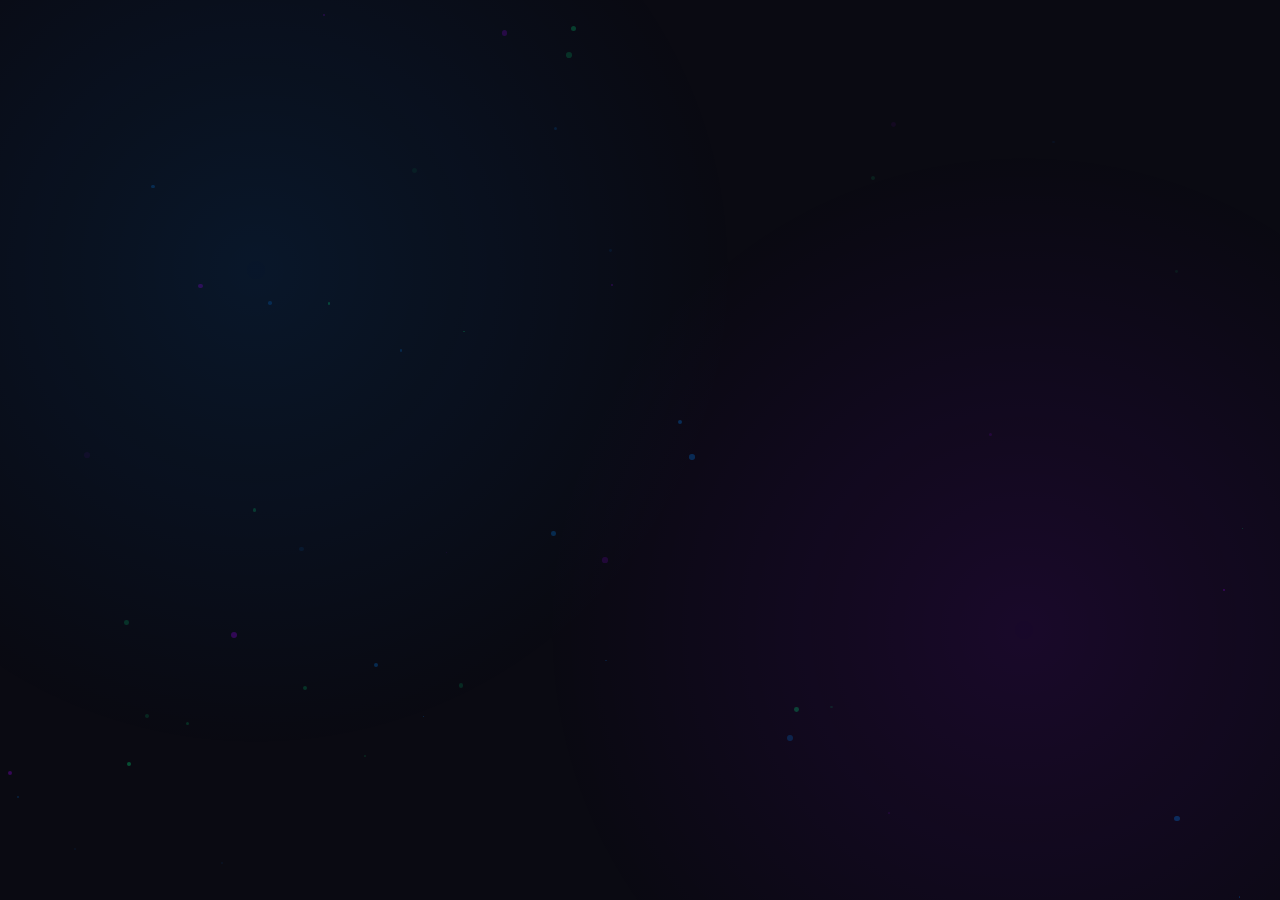
<file: index.html>
<!DOCTYPE html>
<html lang="ru">
<head>
    <meta charset="UTF-8">
    <meta name="viewport" content="width=device-width, initial-scale=1.0">
    <title>Калькулятор сложного процента</title>
    <link href="https://fonts.googleapis.com/css2?family=Exo+2:wght@400;500;700&display=swap" rel="stylesheet">
    <style>
        :root {
            --neon-blue: #08f;
            --neon-purple: #a0f;
            --neon-pink: #f0f;
            --neon-green: #0f8;
            --neon-accent: #ff00aa;
            --dark-bg: #0a0a12;
            --darker-bg: #050508;
            --card-bg: rgba(20, 20, 30, 0.7);
            --text-light: #f0f0ff;
            --text-glow: 0 0 10px currentColor;
        }

        * {
            box-sizing: border-box;
            margin: 0;
            padding: 0;
        }

        body {
            font-family: 'Exo 2', 'Segoe UI', sans-serif;
            background-color: var(--dark-bg);
            color: var(--text-light);
            min-height: 100vh;
            display: flex;
            justify-content: center;
            align-items: center;
            overflow-x: hidden;
            position: relative;
        }

        body::before {
            content: '';
            position: fixed;
            top: 0;
            left: 0;
            width: 100%;
            height: 100%;
            background: 
                radial-gradient(circle at 20% 30%, rgba(0, 136, 255, 0.1) 0%, transparent 40%),
                radial-gradient(circle at 80% 70%, rgba(160, 0, 255, 0.1) 0%, transparent 40%);
            z-index: -1;
            pointer-events: none;
            animation: bg-pulse 15s infinite alternate;
        }

        @keyframes bg-pulse {
            0% { opacity: 0.5; }
            100% { opacity: 1; }
        }

        .content-wrapper {
            display: flex;
            flex-wrap: wrap;
            justify-content: center;
            gap: 2rem;
            width: 100%;
            max-width: 1200px;
            padding: 2rem;
        }

        .calculator-container, .info-container {
            flex: 1;
            min-width: 300px;
            max-width: 500px;
            position: relative;
        }

        .neon-card {
            background: var(--card-bg);
            border: 1px solid rgba(0, 136, 255, 0.2);
            border-radius: 20px;
            padding: 2.5rem;
            backdrop-filter: blur(10px);
            box-shadow: 0 10px 30px rgba(0, 0, 0, 0.3);
            position: relative;
            overflow: hidden;
            transition: all 0.4s ease;
            opacity: 0;
            transform: translateY(20px);
            animation: card-appear 0.8s ease-out 0.3s forwards;
            height: 100%;
        }

        @keyframes card-appear {
            to {
                opacity: 1;
                transform: translateY(0);
            }
        }

        .neon-card::before {
            content: '';
            position: absolute;
            top: -50%;
            left: -50%;
            width: 200%;
            height: 200%;
            background: linear-gradient(
                to bottom right,
                transparent, transparent,
                rgba(0, 136, 255, 0.1),
                rgba(160, 0, 255, 0.1)
            );
            transform: rotate(30deg);
            z-index: -1;
        }

        .neon-card:hover {
            border-color: var(--neon-blue);
            box-shadow: 
                0 0 20px rgba(0, 136, 255, 0.3),
                0 0 40px rgba(160, 0, 255, 0.2);
        }

        h1 {
            text-align: center;
            margin-bottom: 2rem;
            font-size: 2.2rem;
            font-weight: 700;
            color: white;
            text-shadow: var(--text-glow);
            position: relative;
            display: inline-block;
            width: 100%;
            letter-spacing: 1px;
        }

        h1::after {
            content: '';
            position: absolute;
            bottom: -10px;
            left: 25%;
            width: 50%;
            height: 3px;
            background: linear-gradient(90deg, var(--neon-blue), var(--neon-purple));
            border-radius: 3px;
            box-shadow: 0 0 10px var(--neon-blue);
            animation: neon-glow 1.5s ease-in-out infinite alternate;
        }

        @keyframes neon-glow {
            from {
                opacity: 0.7;
                box-shadow: 0 0 5px var(--neon-blue);
            }
            to {
                opacity: 1;
                box-shadow: 0 0 15px var(--neon-blue), 0 0 20px var(--neon-purple);
            }
        }

        .input-group {
            margin-bottom: 1.5rem;
            position: relative;
            opacity: 0;
            transform: translateX(-20px);
            transition: all 0.5s ease;
        }

        .input-group:nth-child(1) { transition-delay: 0.4s; }
        .input-group:nth-child(2) { transition-delay: 0.5s; }
        .input-group:nth-child(3) { transition-delay: 0.6s; }
        .input-group:nth-child(4) { transition-delay: 0.7s; }

        .neon-card:hover .input-group,
        .neon-card.loaded .input-group {
            opacity: 1;
            transform: translateX(0);
        }

        .input-group label {
            display: block;
            margin-bottom: 0.5rem;
            font-size: 1rem;
            color: rgba(255, 255, 255, 0.8);
            font-weight: 500;
            transition: all 0.3s ease;
        }

        .input-group:hover label {
            color: var(--neon-green);
            text-shadow: var(--text-glow);
        }

        .input-group input {
            width: 100%;
            padding: 1rem;
            background: rgba(10, 10, 20, 0.5);
            border: 1px solid rgba(0, 136, 255, 0.3);
            border-radius: 10px;
            color: white;
            font-size: 1rem;
            transition: all 0.3s ease;
            font-family: 'Exo 2', sans-serif;
        }

        .input-group input:focus {
            outline: none;
            border-color: var(--neon-blue);
            box-shadow: 0 0 15px rgba(0, 136, 255, 0.5);
            transform: translateY(-2px);
        }

        .input-group input::placeholder {
            color: rgba(255, 255, 255, 0.3);
            font-family: 'Exo 2', sans-serif;
        }

        .btn {
            width: 100%;
            padding: 1rem;
            background: linear-gradient(135deg, var(--neon-blue), var(--neon-purple));
            color: white;
            border: none;
            border-radius: 10px;
            font-size: 1.1rem;
            font-weight: 600;
            cursor: pointer;
            transition: all 0.3s ease;
            position: relative;
            overflow: hidden;
            margin-top: 1rem;
            z-index: 1;
            font-family: 'Exo 2', sans-serif;
            letter-spacing: 0.5px;
        }

        .btn::before {
            content: '';
            position: absolute;
            top: 0;
            left: 0;
            width: 100%;
            height: 100%;
            background: linear-gradient(135deg, var(--neon-purple), var(--neon-blue));
            opacity: 0;
            transition: opacity 0.3s ease;
            z-index: -1;
        }

        .btn:hover {
            transform: translateY(-3px);
            box-shadow: 0 10px 20px rgba(0, 136, 255, 0.3);
            letter-spacing: 1px;
        }

        .btn:hover::before {
            opacity: 1;
        }

        .btn:active {
            transform: translateY(1px);
        }

        .result {
            margin-top: 2rem;
            padding: 1.5rem;
            background: rgba(0, 0, 0, 0.3);
            border-radius: 10px;
            border: 1px solid rgba(0, 136, 255, 0.2);
            text-align: center;
            font-size: 1.2rem;
            line-height: 1.6;
            opacity: 0;
            transform: translateY(20px);
            transition: all 0.5s ease;
        }

        .result.show {
            opacity: 1;
            transform: translateY(0);
        }

        .info-content {
            line-height: 1.7;
            font-size: 1.1rem;
        }

        .info-content p {
            margin-bottom: 1.5rem;
            position: relative;
            opacity: 0;
            transform: translateY(20px);
            transition: all 0.5s ease;
        }

        .neon-card:hover .info-content p,
        .neon-card.loaded .info-content p {
            opacity: 1;
            transform: translateY(0);
        }

        .info-content p:nth-child(1) { transition-delay: 0.4s; }
        .info-content p:nth-child(2) { transition-delay: 0.5s; }
        .info-content p:nth-child(3) { transition-delay: 0.6s; }
        .info-content p:nth-child(4) { transition-delay: 0.7s; }

        .highlight {
            color: var(--neon-green);
            font-weight: 600;
            text-shadow: var(--text-glow);
            transition: all 0.3s ease;
        }

        .highlight:hover {
            color: var(--neon-accent);
            text-shadow: 0 0 10px var(--neon-accent);
        }

        .repo-link {
            display: inline-block;
            margin-top: 1rem;
            padding: 0.8rem 1.5rem;
            background: linear-gradient(135deg, var(--neon-green), #0a5);
            color: var(--dark-bg);
            border-radius: 8px;
            text-decoration: none;
            font-weight: 600;
            transition: all 0.3s ease;
        }

        .repo-link:hover {
            transform: translateY(-3px);
            box-shadow: 0 5px 15px rgba(0, 248, 136, 0.3);
        }

        .floating-particles {
            position: absolute;
            top: 0;
            left: 0;
            width: 100%;
            height: 100%;
            pointer-events: none;
            z-index: -1;
        }

        .particle {
            position: absolute;
            background: rgba(0, 136, 255, 0.5);
            border-radius: 50%;
            pointer-events: none;
        }

        /* Адаптивные стили */
        @media (max-width: 768px) {
            .content-wrapper {
                flex-direction: column;
                align-items: center;
                gap: 1.5rem;
            }
            
            .calculator-container, .info-container {
                width: 100%;
            }
        }

        @media (max-width: 600px) {
            .content-wrapper {
                padding: 1rem;
            }
            
            .neon-card {
                padding: 1.5rem;
                border-radius: 15px;
            }
            
            h1 {
                font-size: 1.8rem;
                margin-bottom: 1.5rem;
            }

            .input-group {
                margin-bottom: 1.2rem;
            }

            .input-group input {
                padding: 0.8rem;
            }

            .btn {
                padding: 0.9rem;
                font-size: 1rem;
            }

            .info-content {
                font-size: 1rem;
            }
        }

        @media (max-width: 400px) {
            .content-wrapper {
                padding: 0.5rem;
            }
            
            .neon-card {
                padding: 1rem;
                border-radius: 12px;
            }
            
            h1 {
                font-size: 1.5rem;
                margin-bottom: 1rem;
            }

            .input-group label {
                font-size: 0.9rem;
            }

            .input-group input {
                padding: 0.7rem;
                font-size: 0.9rem;
            }

            .info-content {
                font-size: 0.9rem;
            }
        }
    </style>
</head>
<body>
    <div class="floating-particles" id="particles"></div>
    
    <div class="content-wrapper">
        <div class="calculator-container">
            <div class="neon-card">
                <h1>Калькулятор сложного процента</h1>
                
                <form id="calculator-form">
                    <div class="input-group">
                        <label for="initial-amount">Начальная сумма (руб.)</label>
                        <input type="number" id="initial-amount" placeholder="10000" required disabled>
                    </div>
                    
                    <div class="input-group">
                        <label for="annual-rate">Годовая ставка (%)</label>
                        <input type="number" id="annual-rate" placeholder="10" step="0.1" required disabled>
                    </div>
                    
                    <div class="input-group">
                        <label for="years">Срок инвестиций (лет)</label>
                        <input type="number" id="years" placeholder="5" required disabled>
                    </div>
                    
                    <div class="input-group">
                        <label for="monthly-deposit">Ежемесячное пополнение (руб.)</label>
                        <input type="number" id="monthly-deposit" placeholder="1000" disabled>
                    </div>
                    
                    <button type="submit" class="btn" id="calculate-btn" disabled>
                        <span>Рассчитать</span>
                    </button>
                </form>
                
                <div class="result" id="result">
                    <p>Калькулятор временно не работает</p>
                </div>
            </div>
        </div>
        
        <div class="info-container">
            <div class="neon-card">
                <h1>Информация</h1>
                
                <div class="info-content">
                    <p>В настоящее время калькулятор <span class="highlight">не функционирует</span> из-за отсутствия серверной части приложения.</p>
                    
                    <p>Это демонстрационная версия с <span class="highlight">только клиентской частью</span>, предназначенная для показа пользовательского интерфейса.</p>
                    
                    <p>Для полноценной работы необходимо реализовать серверную логику обработки расчетов.</p>
                    
                    <p>Полный исходный код проекта доступен в репозитории на GitHub:</p>
                    
                    <a href="https://github.com/USW5sPlusom/Deposit_Calculator" class="repo-link" target="_blank">Открыть репозиторий</a>
                </div>
            </div>
        </div>
    </div>

    <script>
        // Плавающие частицы
        function createParticles() {
            const container = document.getElementById('particles');
            const particleCount = Math.min(Math.floor(window.innerWidth / 10), 50);
            
            for (let i = 0; i < particleCount; i++) {
                const particle = document.createElement('div');
                particle.classList.add('particle');
                
                const size = Math.random() * 5 + 1;
                const posX = Math.random() * window.innerWidth;
                const posY = Math.random() * window.innerHeight;
                const delay = Math.random() * 5;
                const duration = Math.random() * 10 + 10;
                const opacity = Math.random() * 0.5 + 0.1;
                
                particle.style.width = `${size}px`;
                particle.style.height = `${size}px`;
                particle.style.left = `${posX}px`;
                particle.style.top = `${posY}px`;
                particle.style.animationDelay = `${delay}s`;
                particle.style.animationDuration = `${duration}s`;
                particle.style.opacity = opacity;
                
                const colors = ['rgba(0, 136, 255, 0.5)', 'rgba(160, 0, 255, 0.5)', 'rgba(0, 248, 136, 0.5)'];
                const randomColor = colors[Math.floor(Math.random() * colors.length)];
                particle.style.backgroundColor = randomColor;
                
                container.appendChild(particle);
                animateParticle(particle);
            }
        }
        
        function animateParticle(particle) {
            const startX = parseFloat(particle.style.left);
            const startY = parseFloat(particle.style.top);
            
            const angle = Math.random() * Math.PI * 2;
            const distance = Math.random() * 100 + 50;
            const duration = Math.random() * 10000 + 10000;
            
            const endX = startX + Math.cos(angle) * distance;
            const endY = startY + Math.sin(angle) * distance;
            
            particle.animate([
                { transform: `translate(0, 0)` },
                { transform: `translate(${endX - startX}px, ${endY - startY}px)` }
            ], {
                duration: duration,
                iterations: Infinity,
                direction: 'alternate',
                easing: 'ease-in-out'
            });
        }
        
        // Инициализация
        window.addEventListener('load', () => {
            createParticles();
            
            // Помечаем карточки как загруженные для анимации
            setTimeout(() => {
                document.querySelectorAll('.neon-card').forEach(card => {
                    card.classList.add('loaded');
                });
                
                // Показываем сообщение в калькуляторе
                const resultElement = document.getElementById('result');
                resultElement.classList.add('show');
                resultElement.style.opacity = '1';
                resultElement.style.transform = 'translateY(0)';
            }, 500);
        });
        
        window.addEventListener('resize', () => {
            const particles = document.getElementById('particles');
            particles.innerHTML = '';
            createParticles();
        });
    </script>
</body>
</html>
</file>
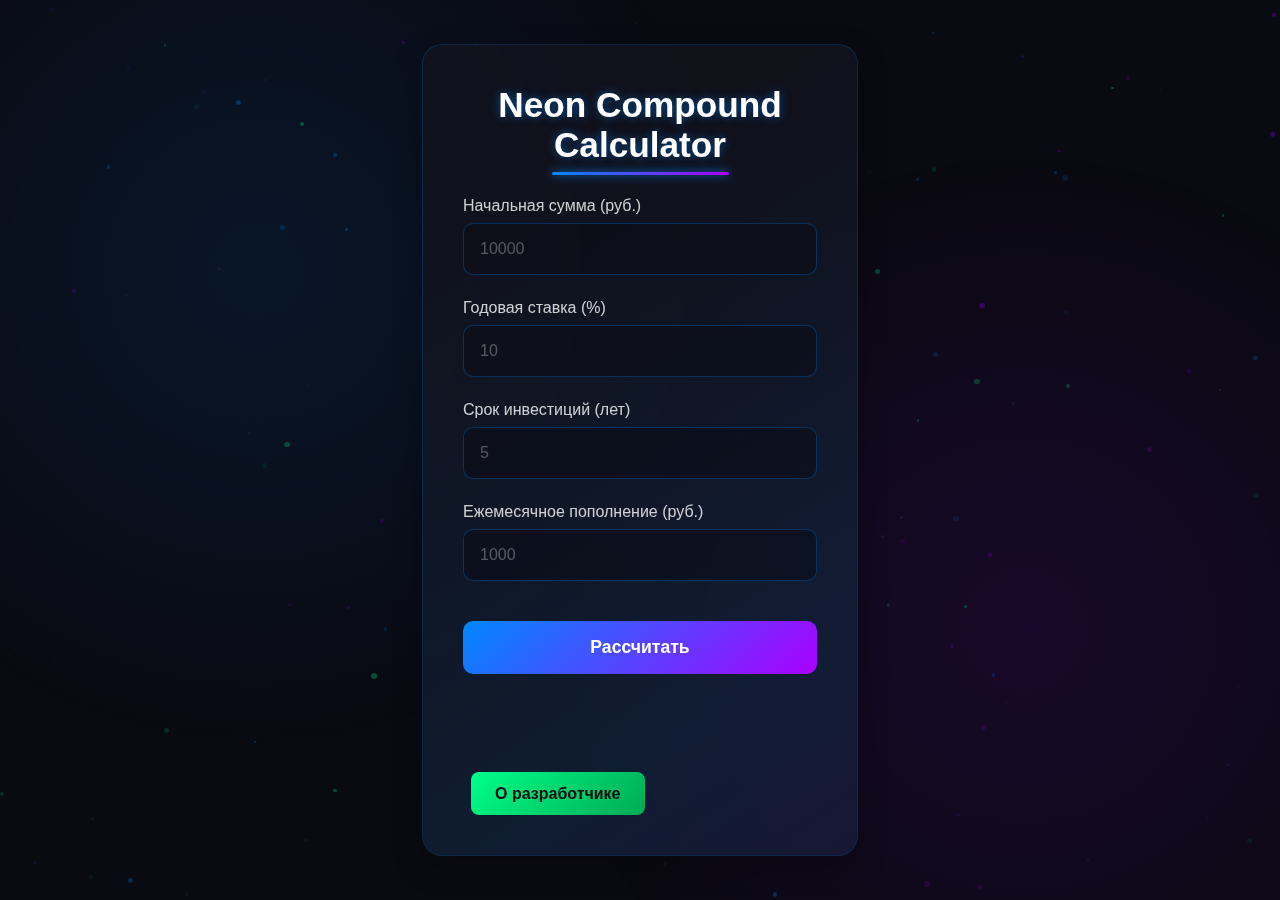
<file: templates/base.html>
<!DOCTYPE html>
<html lang="ru">
<head>
    <meta charset="UTF-8">
    <meta name="viewport" content="width=device-width, initial-scale=1.0">
    <title>Калькулятор сложного процента</title>
    <style>
        :root {
            --neon-blue: #08f;
            --neon-purple: #a0f;
            --neon-pink: #f0f;
            --neon-green: #0f8;
            --dark-bg: #0a0a12;
            --darker-bg: #050508;
            --card-bg: rgba(20, 20, 30, 0.7);
            --text-light: #f0f0ff;
        }

        * {
            box-sizing: border-box;
            margin: 0;
            padding: 0;
        }

        body {
            font-family: 'Segoe UI', sans-serif;
            background-color: var(--dark-bg);
            color: var(--text-light);
            min-height: 100vh;
            display: flex;
            justify-content: center;
            align-items: center;
            overflow-x: hidden;
            position: relative;
        }

        body::before {
            content: '';
            position: fixed;
            top: 0;
            left: 0;
            width: 100%;
            height: 100%;
            background: 
                radial-gradient(circle at 20% 30%, rgba(0, 136, 255, 0.1) 0%, transparent 40%),
                radial-gradient(circle at 80% 70%, rgba(160, 0, 255, 0.1) 0%, transparent 40%);
            z-index: -1;
            pointer-events: none;
            animation: bg-pulse 15s infinite alternate;
        }

        @keyframes bg-pulse {
            0% { opacity: 0.5; }
            100% { opacity: 1; }
        }

        .calculator-container {
            width: 100%;
            max-width: 500px;
            padding: 2rem;
            position: relative;
        }

        .neon-card {
            background: var(--card-bg);
            border: 1px solid rgba(0, 136, 255, 0.2);
            border-radius: 20px;
            padding: 2.5rem;
            backdrop-filter: blur(10px);
            box-shadow: 0 10px 30px rgba(0, 0, 0, 0.3);
            position: relative;
            overflow: hidden;
            transition: all 0.4s ease;
        }

        .neon-card::before {
            content: '';
            position: absolute;
            top: -50%;
            left: -50%;
            width: 200%;
            height: 200%;
            background: linear-gradient(
                to bottom right,
                transparent, transparent,
                rgba(0, 136, 255, 0.1),
                rgba(160, 0, 255, 0.1)
            );
            transform: rotate(30deg);
            z-index: -1;
        }

        .neon-card:hover {
            border-color: var(--neon-blue);
            box-shadow: 
                0 0 20px rgba(0, 136, 255, 0.3),
                0 0 40px rgba(160, 0, 255, 0.2);
        }

        h1 {
            text-align: center;
            margin-bottom: 2rem;
            font-size: 2.2rem;
            font-weight: 700;
            color: white;
            text-shadow: 0 0 10px rgba(0, 136, 255, 0.5);
            position: relative;
            display: inline-block;
            width: 100%;
        }

        h1::after {
            content: '';
            position: absolute;
            bottom: -10px;
            left: 25%;
            width: 50%;
            height: 3px;
            background: linear-gradient(90deg, var(--neon-blue), var(--neon-purple));
            border-radius: 3px;
            box-shadow: 0 0 10px var(--neon-blue);
            animation: neon-glow 1.5s ease-in-out infinite alternate;
        }

        @keyframes neon-glow {
            from {
                opacity: 0.7;
                box-shadow: 0 0 5px var(--neon-blue);
            }
            to {
                opacity: 1;
                box-shadow: 0 0 15px var(--neon-blue), 0 0 20px var(--neon-purple);
            }
        }

        .input-group {
            margin-bottom: 1.5rem;
            position: relative;
        }

        .input-group label {
            display: block;
            margin-bottom: 0.5rem;
            font-size: 1rem;
            color: rgba(255, 255, 255, 0.8);
            font-weight: 500;
        }

        .input-group input {
            width: 100%;
            padding: 1rem;
            background: rgba(10, 10, 20, 0.5);
            border: 1px solid rgba(0, 136, 255, 0.3);
            border-radius: 10px;
            color: white;
            font-size: 1rem;
            transition: all 0.3s ease;
        }

        .input-group input:focus {
            outline: none;
            border-color: var(--neon-blue);
            box-shadow: 0 0 10px rgba(0, 136, 255, 0.3);
        }

        .input-group input::placeholder {
            color: rgba(255, 255, 255, 0.3);
        }

        .btn {
            width: 100%;
            padding: 1rem;
            background: linear-gradient(135deg, var(--neon-blue), var(--neon-purple));
            color: white;
            border: none;
            border-radius: 10px;
            font-size: 1.1rem;
            font-weight: 600;
            cursor: pointer;
            transition: all 0.3s ease;
            position: relative;
            overflow: hidden;
            margin-top: 1rem;
            z-index: 1;
        }

        .btn::before {
            content: '';
            position: absolute;
            top: 0;
            left: 0;
            width: 100%;
            height: 100%;
            background: linear-gradient(135deg, var(--neon-purple), var(--neon-blue));
            opacity: 0;
            transition: opacity 0.3s ease;
            z-index: -1;
        }

        .btn:hover {
            transform: translateY(-3px);
            box-shadow: 0 10px 20px rgba(0, 136, 255, 0.3);
        }

        .btn:hover::before {
            opacity: 1;
        }

        .btn:active {
            transform: translateY(1px);
        }

        .result {
            margin-top: 2rem;
            padding: 1.5rem;
            background: rgba(0, 0, 0, 0.3);
            border-radius: 10px;
            border: 1px solid rgba(0, 136, 255, 0.2);
            text-align: center;
            font-size: 1.2rem;
            line-height: 1.6;
            opacity: 0;
            transform: translateY(20px);
            transition: all 0.5s ease;
        }

        .result.show {
            opacity: 1;
            transform: translateY(0);
        }

        .result img {
            max-width: 100%;
            margin-top: 1rem;
            border-radius: 8px;
            box-shadow: 0 0 20px rgba(0, 0, 0, 0.5);
        }

        .nav-button {
            display: inline-block;
            padding: 0.8rem 1.5rem;
            margin: 1rem 0.5rem 0;
            border-radius: 8px;
            font-weight: 600;
            text-decoration: none;
            transition: all 0.3s ease;
            text-align: center;
        }

        .next-button {
            background: linear-gradient(135deg, var(--neon-green), #0a5);
            color: var(--dark-bg);
        }

        .back-button {
            background: rgba(255, 255, 255, 0.1);
            color: white;
            border: 1px solid rgba(255, 255, 255, 0.2);
        }

        .nav-button:hover {
            transform: translateY(-3px);
            box-shadow: 0 5px 15px rgba(0, 0, 0, 0.3);
        }

        .floating-particles {
            position: absolute;
            top: 0;
            left: 0;
            width: 100%;
            height: 100%;
            pointer-events: none;
            z-index: -1;
        }

        .particle {
            position: absolute;
            background: rgba(0, 136, 255, 0.5);
            border-radius: 50%;
            pointer-events: none;
        }

        @media (max-width: 600px) {
            .calculator-container {
                padding: 1rem;
            }
            
            .neon-card {
                padding: 1.5rem;
            }
            
            h1 {
                font-size: 1.8rem;
            }
        }
    </style>
</head>
<body>
    <div class="floating-particles" id="particles"></div>
    
    <div class="calculator-container">
        <div class="neon-card">
            <h1>Neon Compound Calculator</h1>
            
            <form id="calculator-form">
                <div class="input-group">
                    <label for="initial-amount">Начальная сумма (руб.)</label>
                    <input type="number" id="initial-amount" placeholder="10000" required>
                </div>
                
                <div class="input-group">
                    <label for="annual-rate">Годовая ставка (%)</label>
                    <input type="number" id="annual-rate" placeholder="10" step="0.1" required>
                </div>
                
                <div class="input-group">
                    <label for="years">Срок инвестиций (лет)</label>
                    <input type="number" id="years" placeholder="5" required>
                </div>
                
                <div class="input-group">
                    <label for="monthly-deposit">Ежемесячное пополнение (руб.)</label>
                    <input type="number" id="monthly-deposit" placeholder="1000">
                </div>
                
                <button type="submit" class="btn" id="calculate-btn">
                    <span>Рассчитать</span>
                </button>
            </form>
            
            <div class="result" id="result"></div>
            
            <a href="/next_page" class="nav-button next-button">О разработчике</a>
        </div>
    </div>

    <script>
        // Плавающие частицы
        function createParticles() {
            const container = document.getElementById('particles');
            const particleCount = Math.floor(window.innerWidth / 10);
            
            for (let i = 0; i < particleCount; i++) {
                const particle = document.createElement('div');
                particle.classList.add('particle');
                
                const size = Math.random() * 5 + 1;
                const posX = Math.random() * window.innerWidth;
                const posY = Math.random() * window.innerHeight;
                const delay = Math.random() * 5;
                const duration = Math.random() * 10 + 10;
                const opacity = Math.random() * 0.5 + 0.1;
                
                particle.style.width = `${size}px`;
                particle.style.height = `${size}px`;
                particle.style.left = `${posX}px`;
                particle.style.top = `${posY}px`;
                particle.style.animationDelay = `${delay}s`;
                particle.style.animationDuration = `${duration}s`;
                particle.style.opacity = opacity;
                
                // Случайный цвет частицы
                const colors = ['rgba(0, 136, 255, 0.5)', 'rgba(160, 0, 255, 0.5)', 'rgba(0, 248, 136, 0.5)'];
                const randomColor = colors[Math.floor(Math.random() * colors.length)];
                particle.style.backgroundColor = randomColor;
                
                container.appendChild(particle);
                
                // Анимация движения
                animateParticle(particle);
            }
        }
        
        function animateParticle(particle) {
            const startX = parseFloat(particle.style.left);
            const startY = parseFloat(particle.style.top);
            
            const angle = Math.random() * Math.PI * 2;
            const distance = Math.random() * 100 + 50;
            const duration = Math.random() * 10000 + 10000;
            
            const endX = startX + Math.cos(angle) * distance;
            const endY = startY + Math.sin(angle) * distance;
            
            particle.animate([
                { transform: `translate(0, 0)` },
                { transform: `translate(${endX - startX}px, ${endY - startY}px)` }
            ], {
                duration: duration,
                iterations: Infinity,
                direction: 'alternate',
                easing: 'ease-in-out'
            });
        }
        
        // Калькулятор
        document.getElementById('calculator-form').addEventListener('submit', function(e) {
            e.preventDefault();
            calculate();
        });
        
        function calculate() {
            const initialAmount = parseFloat(document.getElementById('initial-amount').value);
            const annualRate = parseFloat(document.getElementById('annual-rate').value) / 100;
            const years = parseInt(document.getElementById('years').value);
            const monthlyDeposit = parseFloat(document.getElementById('monthly-deposit').value) || 0;
            
            if (isNaN(initialAmount) || isNaN(annualRate) || isNaN(years)) {
                showResult('Пожалуйста, заполните все обязательные поля', false);
                return;
            }
            
            // Расчет с ежемесячным пополнением
            let total = initialAmount;
            const monthlyRate = annualRate / 12;
            const months = years * 12;
            
            for (let i = 0; i < months; i++) {
                total = total * (1 + monthlyRate) + monthlyDeposit;
            }
            
            const profit = total - initialAmount - (monthlyDeposit * months);
            
            showResult(`
                <strong>Итоговая сумма:</strong> ${total.toFixed(2)} руб.<br>
                <strong>Прибыль:</strong> ${profit.toFixed(2)} руб.<br>
                <strong>Всего вложено:</strong> ${(initialAmount + monthlyDeposit * months).toFixed(2)} руб.
            `, true);
        }
        
        function showResult(message, success) {
            const resultElement = document.getElementById('result');
            resultElement.innerHTML = message;
            resultElement.style.color = success ? 'var(--neon-green)' : 'var(--neon-pink)';
            resultElement.classList.add('show');
            
            // Анимация появления
            setTimeout(() => {
                resultElement.style.opacity = '1';
                resultElement.style.transform = 'translateY(0)';
            }, 10);
        }
        
        // Инициализация
        window.addEventListener('load', () => {
            createParticles();
            
            // Анимация появления карточки
            const card = document.querySelector('.neon-card');
            card.style.opacity = '0';
            card.style.transform = 'translateY(20px)';
            
            setTimeout(() => {
                card.style.opacity = '1';
                card.style.transform = 'translateY(0)';
                card.style.transition = 'all 0.5s ease-out';
            }, 100);
        });
        
        // Адаптация частиц при изменении размера окна
        window.addEventListener('resize', () => {
            const particles = document.getElementById('particles');
            particles.innerHTML = '';
            createParticles();
        });
    </script>
</body>
</html>
</file>
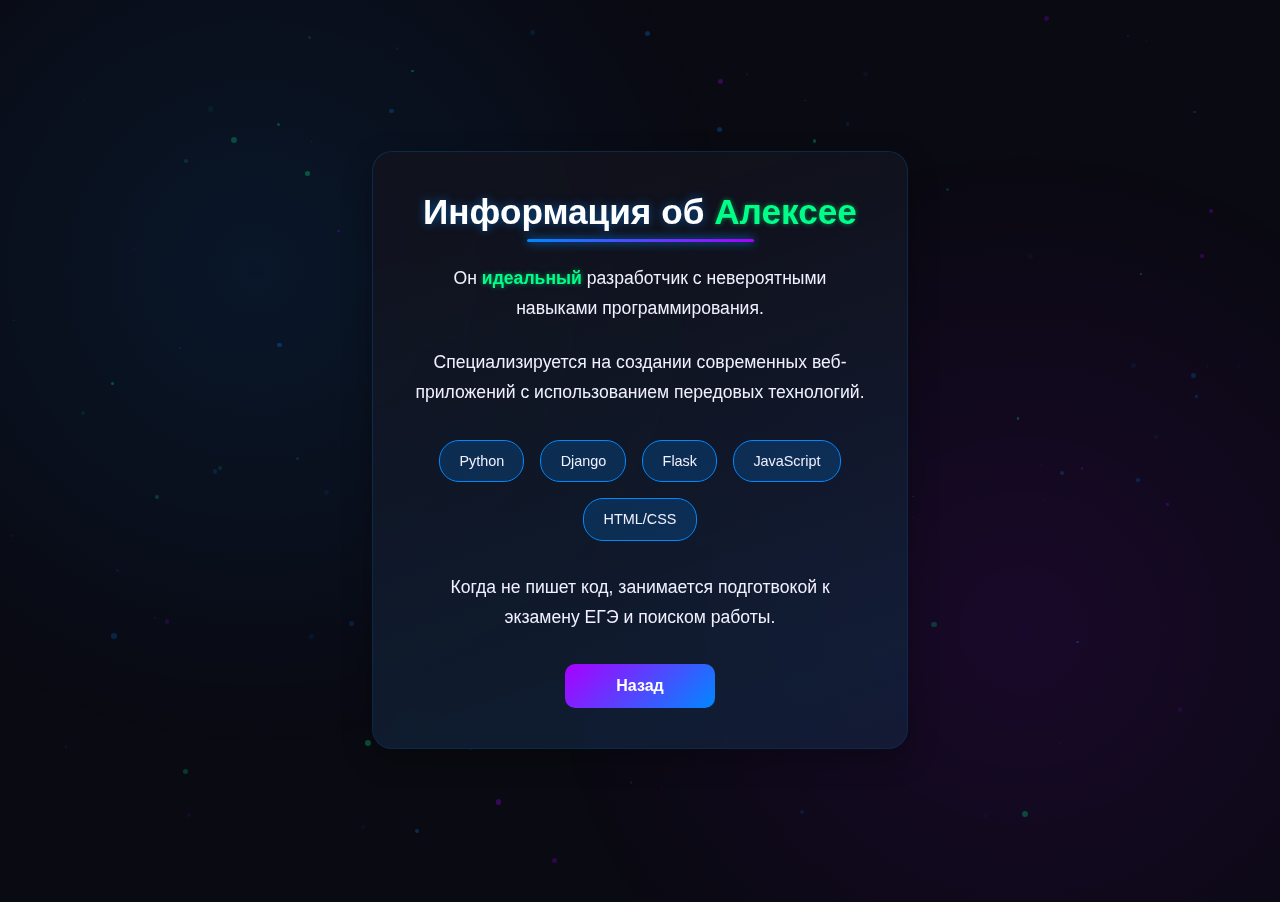
<file: templates/base2.html>
<!DOCTYPE html>
<html lang="ru">
<head>
    <meta charset="UTF-8">
    <meta name="viewport" content="width=device-width, initial-scale=1.0">
    <title>О разработчике | Neon Portfolio</title>
    <style>
        :root {
            --neon-blue: #08f;
            --neon-purple: #a0f;
            --neon-pink: #f0f;
            --neon-green: #0f8;
            --dark-bg: #0a0a12;
            --darker-bg: #050508;
            --card-bg: rgba(20, 20, 30, 0.7);
            --text-light: #f0f0ff;
        }

        * {
            box-sizing: border-box;
            margin: 0;
            padding: 0;
        }

        body {
            font-family: 'Segoe UI', sans-serif;
            background-color: var(--dark-bg);
            color: var(--text-light);
            min-height: 100vh;
            display: flex;
            justify-content: center;
            align-items: center;
            overflow-x: hidden;
            position: relative;
        }

        body::before {
            content: '';
            position: fixed;
            top: 0;
            left: 0;
            width: 100%;
            height: 100%;
            background: 
                radial-gradient(circle at 20% 30%, rgba(0, 136, 255, 0.1) 0%, transparent 40%),
                radial-gradient(circle at 80% 70%, rgba(160, 0, 255, 0.1) 0%, transparent 40%);
            z-index: -1;
            pointer-events: none;
            animation: bg-pulse 15s infinite alternate;
        }

        @keyframes bg-pulse {
            0% { opacity: 0.5; }
            100% { opacity: 1; }
        }

        .developer-container {
            width: 100%;
            max-width: 600px;
            padding: 2rem;
            position: relative;
        }

        .neon-card {
            background: var(--card-bg);
            border: 1px solid rgba(0, 136, 255, 0.2);
            border-radius: 20px;
            padding: 2.5rem;
            backdrop-filter: blur(10px);
            box-shadow: 0 10px 30px rgba(0, 0, 0, 0.3);
            position: relative;
            overflow: hidden;
            transition: all 0.4s ease;
        }

        .neon-card::before {
            content: '';
            position: absolute;
            top: -50%;
            left: -50%;
            width: 200%;
            height: 200%;
            background: linear-gradient(
                to bottom right,
                transparent, transparent,
                rgba(0, 136, 255, 0.1),
                rgba(160, 0, 255, 0.1)
            );
            transform: rotate(30deg);
            z-index: -1;
        }

        .neon-card:hover {
            border-color: var(--neon-blue);
            box-shadow: 
                0 0 20px rgba(0, 136, 255, 0.3),
                0 0 40px rgba(160, 0, 255, 0.2);
        }

        h1 {
            text-align: center;
            margin-bottom: 2rem;
            font-size: 2.2rem;
            font-weight: 700;
            color: white;
            text-shadow: 0 0 10px rgba(0, 136, 255, 0.5);
            position: relative;
            display: inline-block;
            width: 100%;
        }

        h1::after {
            content: '';
            position: absolute;
            bottom: -10px;
            left: 25%;
            width: 50%;
            height: 3px;
            background: linear-gradient(90deg, var(--neon-blue), var(--neon-purple));
            border-radius: 3px;
            box-shadow: 0 0 10px var(--neon-blue);
            animation: neon-glow 1.5s ease-in-out infinite alternate;
        }

        @keyframes neon-glow {
            from {
                opacity: 0.7;
                box-shadow: 0 0 5px var(--neon-blue);
            }
            to {
                opacity: 1;
                box-shadow: 0 0 15px var(--neon-blue), 0 0 20px var(--neon-purple);
            }
        }

        .developer-info {
            margin-bottom: 2rem;
            line-height: 1.7;
            font-size: 1.1rem;
            text-align: center;
            position: relative;
        }

        .developer-info p {
            margin-bottom: 1.5rem;
            position: relative;
        }

        .highlight {
            color: var(--neon-green);
            font-weight: 600;
            text-shadow: 0 0 5px rgba(0, 248, 136, 0.5);
        }

        .skills {
            display: flex;
            flex-wrap: wrap;
            justify-content: center;
            gap: 1rem;
            margin: 2rem 0;
        }

        .skill-tag {
            background: rgba(0, 136, 255, 0.2);
            border: 1px solid var(--neon-blue);
            border-radius: 20px;
            padding: 0.5rem 1.2rem;
            font-size: 0.9rem;
            transition: all 0.3s ease;
        }

        .skill-tag:hover {
            background: rgba(0, 136, 255, 0.4);
            transform: translateY(-3px);
            box-shadow: 0 5px 15px rgba(0, 136, 255, 0.2);
        }

        .back-button {
            display: block;
            width: 150px;
            padding: 0.8rem;
            margin: 2rem auto 0;
            background: linear-gradient(135deg, var(--neon-purple), var(--neon-blue));
            color: white;
            border: none;
            border-radius: 10px;
            font-size: 1rem;
            font-weight: 600;
            text-align: center;
            text-decoration: none;
            cursor: pointer;
            transition: all 0.3s ease;
            position: relative;
            overflow: hidden;
            z-index: 1;
        }

        .back-button::before {
            content: '';
            position: absolute;
            top: 0;
            left: 0;
            width: 100%;
            height: 100%;
            background: linear-gradient(135deg, var(--neon-blue), var(--neon-purple));
            opacity: 0;
            transition: opacity 0.3s ease;
            z-index: -1;
        }

        .back-button:hover {
            transform: translateY(-3px);
            box-shadow: 0 10px 20px rgba(0, 136, 255, 0.3);
        }

        .back-button:hover::before {
            opacity: 1;
        }

        .floating-particles {
            position: absolute;
            top: 0;
            left: 0;
            width: 100%;
            height: 100%;
            pointer-events: none;
            z-index: -1;
        }

        .particle {
            position: absolute;
            background: rgba(0, 136, 255, 0.5);
            border-radius: 50%;
            pointer-events: none;
        }

        @media (max-width: 600px) {
            .developer-container {
                padding: 1rem;
            }
            
            .neon-card {
                padding: 1.5rem;
            }
            
            h1 {
                font-size: 1.8rem;
            }
            
            .developer-info {
                font-size: 1rem;
            }
        }
    </style>
</head>
<body>
    <div class="floating-particles" id="particles"></div>
    
    <div class="developer-container">
        <div class="neon-card">
            <h1>Информация об <span class="highlight">Алексее</span></h1>
            
            <div class="developer-info">
                <p>Он <span class="highlight">идеальный</span> разработчик с невероятными навыками программирования.</p>
                
                <p>Специализируется на создании современных веб-приложений с использованием передовых технологий.</p>
                
                <div class="skills">
                    <span class="skill-tag">Python</span>
                    <span class="skill-tag">Django</span>
                    <span class="skill-tag">Flask</span>
                    <span class="skill-tag">JavaScript</span>
                    <span class="skill-tag">HTML/CSS</span>
                </div>
                
                <p>Когда не пишет код, занимается подготвокой к экзамену ЕГЭ и поиском работы.</p>
            </div>
            
            <a href="{{ url_for('index') }}" class="back-button">Назад</a>
        </div>
    </div>

    <script>
        // Плавающие частицы
        function createParticles() {
            const container = document.getElementById('particles');
            const particleCount = Math.floor(window.innerWidth / 10);
            
            for (let i = 0; i < particleCount; i++) {
                const particle = document.createElement('div');
                particle.classList.add('particle');
                
                const size = Math.random() * 5 + 1;
                const posX = Math.random() * window.innerWidth;
                const posY = Math.random() * window.innerHeight;
                const delay = Math.random() * 5;
                const duration = Math.random() * 10 + 10;
                const opacity = Math.random() * 0.5 + 0.1;
                
                particle.style.width = `${size}px`;
                particle.style.height = `${size}px`;
                particle.style.left = `${posX}px`;
                particle.style.top = `${posY}px`;
                particle.style.animationDelay = `${delay}s`;
                particle.style.animationDuration = `${duration}s`;
                particle.style.opacity = opacity;
                
                // Случайный цвет частицы
                const colors = ['rgba(0, 136, 255, 0.5)', 'rgba(160, 0, 255, 0.5)', 'rgba(0, 248, 136, 0.5)'];
                const randomColor = colors[Math.floor(Math.random() * colors.length)];
                particle.style.backgroundColor = randomColor;
                
                container.appendChild(particle);
                
                // Анимация движения
                animateParticle(particle);
            }
        }
        
        function animateParticle(particle) {
            const startX = parseFloat(particle.style.left);
            const startY = parseFloat(particle.style.top);
            
            const angle = Math.random() * Math.PI * 2;
            const distance = Math.random() * 100 + 50;
            const duration = Math.random() * 10000 + 10000;
            
            const endX = startX + Math.cos(angle) * distance;
            const endY = startY + Math.sin(angle) * distance;
            
            particle.animate([
                { transform: `translate(0, 0)` },
                { transform: `translate(${endX - startX}px, ${endY - startY}px)` }
            ], {
                duration: duration,
                iterations: Infinity,
                direction: 'alternate',
                easing: 'ease-in-out'
            });
        }
        
        // Инициализация
        window.addEventListener('load', () => {
            createParticles();
            
            // Анимация появления карточки
            const card = document.querySelector('.neon-card');
            card.style.opacity = '0';
            card.style.transform = 'translateY(20px)';
            
            setTimeout(() => {
                card.style.opacity = '1';
                card.style.transform = 'translateY(0)';
                card.style.transition = 'all 0.5s ease-out';
            }, 100);
        });
        
        // Адаптация частиц при изменении размера окна
        window.addEventListener('resize', () => {
            const particles = document.getElementById('particles');
            particles.innerHTML = '';
            createParticles();
        });
    </script>
</body>
</html>
</file>
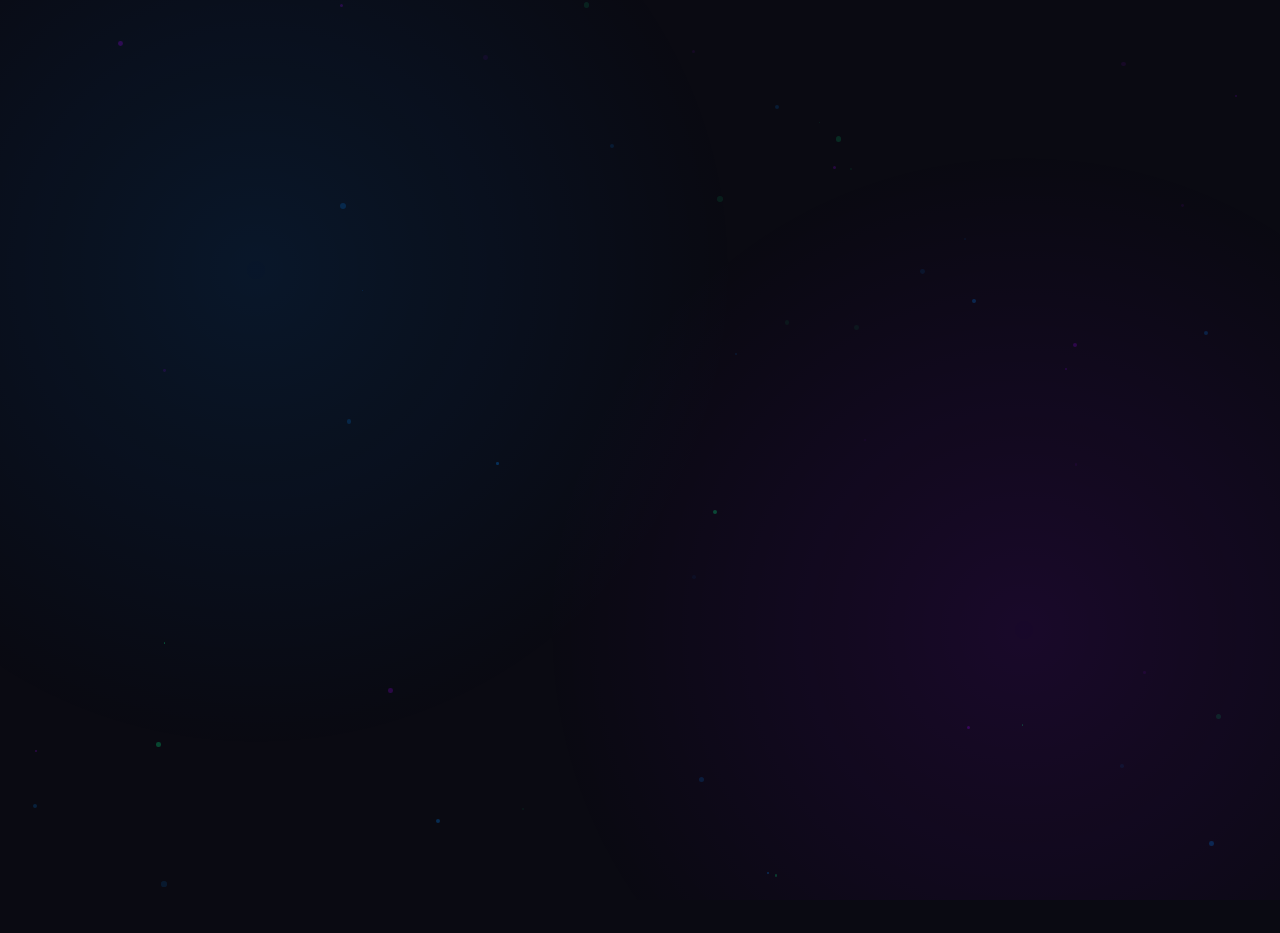
<file: templates/index1.html>
<!DOCTYPE html>
<html lang="ru">
<head>
    <meta charset="UTF-8">
    <meta name="viewport" content="width=device-width, initial-scale=1.0">
    <title>Калькулятор сложного процента</title>
    <link href="https://fonts.googleapis.com/css2?family=Exo+2:wght@400;500;700&display=swap" rel="stylesheet">
    <style>
        :root {
            --neon-blue: #08f;
            --neon-purple: #a0f;
            --neon-pink: #f0f;
            --neon-green: #0f8;
            --neon-accent: #ff00aa;
            --dark-bg: #0a0a12;
            --darker-bg: #050508;
            --card-bg: rgba(20, 20, 30, 0.7);
            --text-light: #f0f0ff;
            --text-glow: 0 0 10px currentColor;
        }

        * {
            box-sizing: border-box;
            margin: 0;
            padding: 0;
        }

        body {
            font-family: 'Exo 2', 'Segoe UI', sans-serif;
            background-color: var(--dark-bg);
            color: var(--text-light);
            min-height: 100vh;
            display: flex;
            justify-content: center;
            align-items: center;
            overflow-x: hidden;
            position: relative;
        }

        body::before {
            content: '';
            position: fixed;
            top: 0;
            left: 0;
            width: 100%;
            height: 100%;
            background: 
                radial-gradient(circle at 20% 30%, rgba(0, 136, 255, 0.1) 0%, transparent 40%),
                radial-gradient(circle at 80% 70%, rgba(160, 0, 255, 0.1) 0%, transparent 40%);
            z-index: -1;
            pointer-events: none;
            animation: bg-pulse 15s infinite alternate;
        }

        @keyframes bg-pulse {
            0% { opacity: 0.5; }
            100% { opacity: 1; }
        }

        .calculator-container {
            width: 100%;
            max-width: 500px;
            padding: 2rem;
            position: relative;
        }

        .neon-card {
            background: var(--card-bg);
            border: 1px solid rgba(0, 136, 255, 0.2);
            border-radius: 20px;
            padding: 2.5rem;
            backdrop-filter: blur(10px);
            box-shadow: 0 10px 30px rgba(0, 0, 0, 0.3);
            position: relative;
            overflow: hidden;
            transition: all 0.4s ease;
            opacity: 0;
            transform: translateY(20px);
            animation: card-appear 0.8s ease-out 0.3s forwards;
        }

        @keyframes card-appear {
            to {
                opacity: 1;
                transform: translateY(0);
            }
        }

        .neon-card::before {
            content: '';
            position: absolute;
            top: -50%;
            left: -50%;
            width: 200%;
            height: 200%;
            background: linear-gradient(
                to bottom right,
                transparent, transparent,
                rgba(0, 136, 255, 0.1),
                rgba(160, 0, 255, 0.1)
            );
            transform: rotate(30deg);
            z-index: -1;
        }

        .neon-card:hover {
            border-color: var(--neon-blue);
            box-shadow: 
                0 0 20px rgba(0, 136, 255, 0.3),
                0 0 40px rgba(160, 0, 255, 0.2);
        }

        h1 {
            text-align: center;
            margin-bottom: 2rem;
            font-size: 2.2rem;
            font-weight: 700;
            color: white;
            text-shadow: var(--text-glow);
            position: relative;
            display: inline-block;
            width: 100%;
            letter-spacing: 1px;
        }

        h1::after {
            content: '';
            position: absolute;
            bottom: -10px;
            left: 25%;
            width: 50%;
            height: 3px;
            background: linear-gradient(90deg, var(--neon-blue), var(--neon-purple));
            border-radius: 3px;
            box-shadow: 0 0 10px var(--neon-blue);
            animation: neon-glow 1.5s ease-in-out infinite alternate;
        }

        @keyframes neon-glow {
            from {
                opacity: 0.7;
                box-shadow: 0 0 5px var(--neon-blue);
            }
            to {
                opacity: 1;
                box-shadow: 0 0 15px var(--neon-blue), 0 0 20px var(--neon-purple);
            }
        }

        .input-group {
            margin-bottom: 1.5rem;
            position: relative;
            opacity: 0;
            transform: translateX(-20px);
            transition: all 0.5s ease;
        }

        .input-group:nth-child(1) { transition-delay: 0.4s; }
        .input-group:nth-child(2) { transition-delay: 0.5s; }
        .input-group:nth-child(3) { transition-delay: 0.6s; }
        .input-group:nth-child(4) { transition-delay: 0.7s; }

        .neon-card:hover .input-group,
        .neon-card.loaded .input-group {
            opacity: 1;
            transform: translateX(0);
        }

        .input-group label {
            display: block;
            margin-bottom: 0.5rem;
            font-size: 1rem;
            color: rgba(255, 255, 255, 0.8);
            font-weight: 500;
            transition: all 0.3s ease;
        }

        .input-group:hover label {
            color: var(--neon-green);
            text-shadow: var(--text-glow);
        }

        .input-group input {
            width: 100%;
            padding: 1rem;
            background: rgba(10, 10, 20, 0.5);
            border: 1px solid rgba(0, 136, 255, 0.3);
            border-radius: 10px;
            color: white;
            font-size: 1rem;
            transition: all 0.3s ease;
            font-family: 'Exo 2', sans-serif;
        }

        .input-group input:focus {
            outline: none;
            border-color: var(--neon-blue);
            box-shadow: 0 0 15px rgba(0, 136, 255, 0.5);
            transform: translateY(-2px);
        }

        .input-group input::placeholder {
            color: rgba(255, 255, 255, 0.3);
            font-family: 'Exo 2', sans-serif;
        }

        .btn {
            width: 100%;
            padding: 1rem;
            background: linear-gradient(135deg, var(--neon-blue), var(--neon-purple));
            color: white;
            border: none;
            border-radius: 10px;
            font-size: 1.1rem;
            font-weight: 600;
            cursor: pointer;
            transition: all 0.3s ease;
            position: relative;
            overflow: hidden;
            margin-top: 1rem;
            z-index: 1;
            font-family: 'Exo 2', sans-serif;
            letter-spacing: 0.5px;
        }

        .btn::before {
            content: '';
            position: absolute;
            top: 0;
            left: 0;
            width: 100%;
            height: 100%;
            background: linear-gradient(135deg, var(--neon-purple), var(--neon-blue));
            opacity: 0;
            transition: opacity 0.3s ease;
            z-index: -1;
        }

        .btn:hover {
            transform: translateY(-3px);
            box-shadow: 0 10px 20px rgba(0, 136, 255, 0.3);
            letter-spacing: 1px;
        }

        .btn:hover::before {
            opacity: 1;
        }

        .btn:active {
            transform: translateY(1px);
        }

        .result {
            margin-top: 2rem;
            padding: 1.5rem;
            background: rgba(0, 0, 0, 0.3);
            border-radius: 10px;
            border: 1px solid rgba(0, 136, 255, 0.2);
            text-align: center;
            font-size: 1.2rem;
            line-height: 1.6;
            opacity: 0;
            transform: translateY(20px);
            transition: all 0.5s ease;
        }

        .result.show {
            opacity: 1;
            transform: translateY(0);
        }

        .result img {
            max-width: 100%;
            margin-top: 1rem;
            border-radius: 8px;
            box-shadow: 0 0 20px rgba(0, 0, 0, 0.5);
        }

        .nav-button {
            display: inline-block;
            padding: 0.8rem 1.5rem;
            margin: 1rem 0.5rem 0;
            border-radius: 8px;
            font-weight: 600;
            text-decoration: none;
            transition: all 0.3s ease;
            text-align: center;
            font-family: 'Exo 2', sans-serif;
        }

        .next-button {
            background: linear-gradient(135deg, var(--neon-green), #0a5);
            color: var(--dark-bg);
        }

        .back-button {
            background: rgba(255, 255, 255, 0.1);
            color: white;
            border: 1px solid rgba(255, 255, 255, 0.2);
        }

        .nav-button:hover {
            transform: translateY(-3px);
            box-shadow: 0 5px 15px rgba(0, 0, 0, 0.3);
        }

        .floating-particles {
            position: absolute;
            top: 0;
            left: 0;
            width: 100%;
            height: 100%;
            pointer-events: none;
            z-index: -1;
        }

        .particle {
            position: absolute;
            background: rgba(0, 136, 255, 0.5);
            border-radius: 50%;
            pointer-events: none;
        }

        /* Адаптивные стили */
        @media (max-width: 600px) {
            .calculator-container {
                padding: 1rem;
            }
            
            .neon-card {
                padding: 1.5rem;
                border-radius: 15px;
            }
            
            h1 {
                font-size: 1.8rem;
                margin-bottom: 1.5rem;
            }

            .input-group {
                margin-bottom: 1.2rem;
            }

            .input-group input {
                padding: 0.8rem;
            }

            .btn {
                padding: 0.9rem;
                font-size: 1rem;
            }

            .result {
                padding: 1rem;
                font-size: 1rem;
            }

            .nav-button {
                padding: 0.7rem 1.2rem;
                font-size: 0.9rem;
            }
        }

        @media (max-width: 400px) {
            .calculator-container {
                padding: 0.5rem;
            }
            
            .neon-card {
                padding: 1rem;
                border-radius: 12px;
            }
            
            h1 {
                font-size: 1.5rem;
                margin-bottom: 1rem;
            }

            .input-group label {
                font-size: 0.9rem;
            }

            .input-group input {
                padding: 0.7rem;
                font-size: 0.9rem;
            }

            .result {
                font-size: 0.9rem;
                padding: 0.8rem;
            }
        }
    </style>
</head>
<body>
    <div class="floating-particles" id="particles"></div>
    
    <div class="calculator-container">
        <div class="neon-card">
            <h1>Калькулятор сложного процента</h1>
            
            <form id="calculator-form">
                <div class="input-group">
                    <label for="initial-amount">Начальная сумма (руб.)</label>
                    <input type="number" id="initial-amount" placeholder="10000" required>
                </div>
                
                <div class="input-group">
                    <label for="annual-rate">Годовая ставка (%)</label>
                    <input type="number" id="annual-rate" placeholder="10" step="0.1" required>
                </div>
                
                <div class="input-group">
                    <label for="years">Срок инвестиций (лет)</label>
                    <input type="number" id="years" placeholder="5" required>
                </div>
                
                <div class="input-group">
                    <label for="monthly-deposit">Ежемесячное пополнение (руб.)</label>
                    <input type="number" id="monthly-deposit" placeholder="1000">
                </div>
                
                <button type="submit" class="btn" id="calculate-btn">
                    <span>Рассчитать</span>
                </button>
            </form>
            
            <div class="result" id="result"></div>
            
            <a href="/next_page" class="nav-button next-button">О разработчике</a>
        </div>
    </div>

    <script>
        // Плавающие частицы
        function createParticles() {
            const container = document.getElementById('particles');
            const particleCount = Math.min(Math.floor(window.innerWidth / 10), 50); // Ограничиваем количество
            
            for (let i = 0; i < particleCount; i++) {
                const particle = document.createElement('div');
                particle.classList.add('particle');
                
                const size = Math.random() * 5 + 1;
                const posX = Math.random() * window.innerWidth;
                const posY = Math.random() * window.innerHeight;
                const delay = Math.random() * 5;
                const duration = Math.random() * 10 + 10;
                const opacity = Math.random() * 0.5 + 0.1;
                
                particle.style.width = `${size}px`;
                particle.style.height = `${size}px`;
                particle.style.left = `${posX}px`;
                particle.style.top = `${posY}px`;
                particle.style.animationDelay = `${delay}s`;
                particle.style.animationDuration = `${duration}s`;
                particle.style.opacity = opacity;
                
                // Случайный цвет частицы
                const colors = ['rgba(0, 136, 255, 0.5)', 'rgba(160, 0, 255, 0.5)', 'rgba(0, 248, 136, 0.5)'];
                const randomColor = colors[Math.floor(Math.random() * colors.length)];
                particle.style.backgroundColor = randomColor;
                
                container.appendChild(particle);
                
                // Анимация движения
                animateParticle(particle);
            }
        }
        
        function animateParticle(particle) {
            const startX = parseFloat(particle.style.left);
            const startY = parseFloat(particle.style.top);
            
            const angle = Math.random() * Math.PI * 2;
            const distance = Math.random() * 100 + 50;
            const duration = Math.random() * 10000 + 10000;
            
            const endX = startX + Math.cos(angle) * distance;
            const endY = startY + Math.sin(angle) * distance;
            
            particle.animate([
                { transform: `translate(0, 0)` },
                { transform: `translate(${endX - startX}px, ${endY - startY}px)` }
            ], {
                duration: duration,
                iterations: Infinity,
                direction: 'alternate',
                easing: 'ease-in-out'
            });
        }
        
        // Калькулятор
        document.getElementById('calculator-form').addEventListener('submit', function(e) {
            e.preventDefault();
            calculate();
        });
        
        function calculate() {
            const initialAmount = parseFloat(document.getElementById('initial-amount').value);
            const annualRate = parseFloat(document.getElementById('annual-rate').value) / 100;
            const years = parseInt(document.getElementById('years').value);
            const monthlyDeposit = parseFloat(document.getElementById('monthly-deposit').value) || 0;
            
            if (isNaN(initialAmount) || isNaN(annualRate) || isNaN(years)) {
                showResult('Пожалуйста, заполните все обязательные поля', false);
                return;
            }
            
            // Показываем анимацию загрузки
            const btn = document.getElementById('calculate-btn');
            btn.innerHTML = '<span>Расчет...</span>';
            btn.disabled = true;
            
            // Имитация загрузки для демонстрации анимации
            setTimeout(() => {
                // Расчет с ежемесячным пополнением
                let total = initialAmount;
                const monthlyRate = annualRate / 12;
                const months = years * 12;
                
                for (let i = 0; i < months; i++) {
                    total = total * (1 + monthlyRate) + monthlyDeposit;
                }
                
                const profit = total - initialAmount - (monthlyDeposit * months);
                
                showResult(`
                    <strong>Итоговая сумма:</strong> ${total.toFixed(2)} руб.<br>
                    <strong>Прибыль:</strong> ${profit.toFixed(2)} руб.<br>
                    <strong>Всего вложено:</strong> ${(initialAmount + monthlyDeposit * months).toFixed(2)} руб.
                `, true);
                
                btn.innerHTML = '<span>Рассчитать снова</span>';
                btn.disabled = false;
            }, 800);
        }
        
        function showResult(message, success) {
            const resultElement = document.getElementById('result');
            resultElement.innerHTML = message;
            resultElement.style.color = success ? 'var(--neon-green)' : 'var(--neon-pink)';
            resultElement.classList.add('show');
            
            // Анимация появления
            setTimeout(() => {
                resultElement.style.opacity = '1';
                resultElement.style.transform = 'translateY(0)';
            }, 10);
        }
        
        // Инициализация
        window.addEventListener('load', () => {
            createParticles();
            
            // Помечаем карточку как загруженную для анимации полей
            setTimeout(() => {
                document.querySelector('.neon-card').classList.add('loaded');
            }, 500);
        });
        
        // Адаптация частиц при изменении размера окна
        window.addEventListener('resize', () => {
            const particles = document.getElementById('particles');
            particles.innerHTML = '';
            createParticles();
        });
    </script>
</body>
</html>
</file>
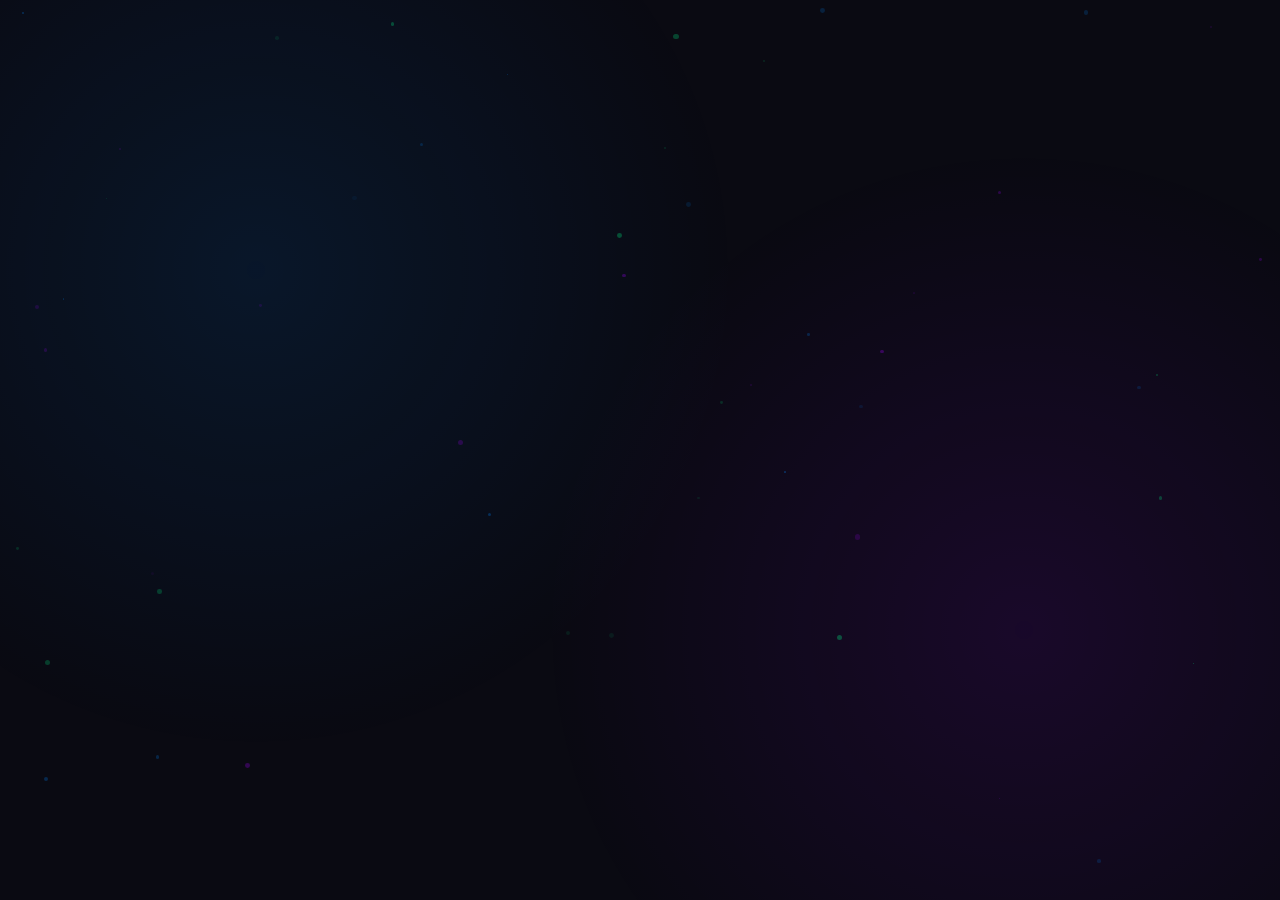
<file: templates/index2.html>
<!DOCTYPE html>
<html lang="ru">
<head>
    <meta charset="UTF-8">
    <meta name="viewport" content="width=device-width, initial-scale=1.0">
    <title>О разработчике | Neon Portfolio</title>
    <link href="https://fonts.googleapis.com/css2?family=Exo+2:wght@400;500;700&display=swap" rel="stylesheet">
    <style>
        :root {
            --neon-blue: #08f;
            --neon-purple: #a0f;
            --neon-pink: #f0f;
            --neon-green: #0f8;
            --neon-accent: #ff00aa;
            --dark-bg: #0a0a12;
            --darker-bg: #050508;
            --card-bg: rgba(20, 20, 30, 0.7);
            --text-light: #f0f0ff;
            --text-glow: 0 0 10px currentColor;
        }

        * {
            box-sizing: border-box;
            margin: 0;
            padding: 0;
        }

        body {
            font-family: 'Exo 2', 'Segoe UI', sans-serif;
            background-color: var(--dark-bg);
            color: var(--text-light);
            min-height: 100vh;
            display: flex;
            justify-content: center;
            align-items: center;
            overflow-x: hidden;
            position: relative;
        }

        body::before {
            content: '';
            position: fixed;
            top: 0;
            left: 0;
            width: 100%;
            height: 100%;
            background: 
                radial-gradient(circle at 20% 30%, rgba(0, 136, 255, 0.1) 0%, transparent 40%),
                radial-gradient(circle at 80% 70%, rgba(160, 0, 255, 0.1) 0%, transparent 40%);
            z-index: -1;
            pointer-events: none;
            animation: bg-pulse 15s infinite alternate;
        }

        @keyframes bg-pulse {
            0% { opacity: 0.5; }
            100% { opacity: 1; }
        }

        .developer-container {
            width: 100%;
            max-width: 600px;
            padding: 2rem;
            position: relative;
        }

        .neon-card {
            background: var(--card-bg);
            border: 1px solid rgba(0, 136, 255, 0.2);
            border-radius: 20px;
            padding: 2.5rem;
            backdrop-filter: blur(10px);
            box-shadow: 0 10px 30px rgba(0, 0, 0, 0.3);
            position: relative;
            overflow: hidden;
            transition: all 0.4s ease;
            opacity: 0;
            transform: translateY(20px);
            animation: card-appear 0.8s ease-out 0.3s forwards;
        }

        @keyframes card-appear {
            to {
                opacity: 1;
                transform: translateY(0);
            }
        }

        .neon-card::before {
            content: '';
            position: absolute;
            top: -50%;
            left: -50%;
            width: 200%;
            height: 200%;
            background: linear-gradient(
                to bottom right,
                transparent, transparent,
                rgba(0, 136, 255, 0.1),
                rgba(160, 0, 255, 0.1)
            );
            transform: rotate(30deg);
            z-index: -1;
        }

        .neon-card:hover {
            border-color: var(--neon-blue);
            box-shadow: 
                0 0 20px rgba(0, 136, 255, 0.3),
                0 0 40px rgba(160, 0, 255, 0.2);
        }

        h1 {
            text-align: center;
            margin-bottom: 2rem;
            font-size: 2.2rem;
            font-weight: 700;
            color: white;
            text-shadow: var(--text-glow);
            position: relative;
            display: inline-block;
            width: 100%;
            letter-spacing: 1px;
        }

        h1::after {
            content: '';
            position: absolute;
            bottom: -10px;
            left: 25%;
            width: 50%;
            height: 3px;
            background: linear-gradient(90deg, var(--neon-blue), var(--neon-purple));
            border-radius: 3px;
            box-shadow: 0 0 10px var(--neon-blue);
            animation: neon-glow 1.5s ease-in-out infinite alternate;
        }

        @keyframes neon-glow {
            from {
                opacity: 0.7;
                box-shadow: 0 0 5px var(--neon-blue);
            }
            to {
                opacity: 1;
                box-shadow: 0 0 15px var(--neon-blue), 0 0 20px var(--neon-purple);
            }
        }

        .developer-info {
            margin-bottom: 2rem;
            line-height: 1.7;
            font-size: 1.1rem;
            text-align: center;
            position: relative;
        }

        .developer-info p {
            margin-bottom: 1.5rem;
            position: relative;
            opacity: 0;
            transform: translateY(20px);
            transition: all 0.5s ease;
        }

        .neon-card:hover .developer-info p,
        .neon-card.loaded .developer-info p {
            opacity: 1;
            transform: translateY(0);
        }

        .developer-info p:nth-child(1) { transition-delay: 0.4s; }
        .developer-info p:nth-child(2) { transition-delay: 0.5s; }
        .developer-info p:nth-child(3) { transition-delay: 0.6s; }
        .developer-info p:nth-child(4) { transition-delay: 0.7s; }

        .highlight {
            color: var(--neon-green);
            font-weight: 600;
            text-shadow: var(--text-glow);
            transition: all 0.3s ease;
        }

        .highlight:hover {
            color: var(--neon-accent);
            text-shadow: 0 0 10px var(--neon-accent);
        }

        .skills {
            display: flex;
            flex-wrap: wrap;
            justify-content: center;
            gap: 1rem;
            margin: 2rem 0;
            opacity: 0;
            transform: scale(0.9);
            transition: all 0.5s ease 0.8s;
        }

        .neon-card:hover .skills,
        .neon-card.loaded .skills {
            opacity: 1;
            transform: scale(1);
        }

        .skill-tag {
            background: rgba(0, 136, 255, 0.2);
            border: 1px solid var(--neon-blue);
            border-radius: 20px;
            padding: 0.5rem 1.2rem;
            font-size: 0.9rem;
            transition: all 0.3s ease;
            transform: translateY(0);
        }

        .skill-tag:hover {
            background: rgba(0, 136, 255, 0.4);
            transform: translateY(-5px);
            box-shadow: 0 5px 15px rgba(0, 136, 255, 0.3);
        }

        .back-button {
            display: block;
            width: 150px;
            padding: 0.8rem;
            margin: 2rem auto 0;
            background: linear-gradient(135deg, var(--neon-purple), var(--neon-blue));
            color: white;
            border: none;
            border-radius: 10px;
            font-size: 1rem;
            font-weight: 600;
            text-align: center;
            text-decoration: none;
            cursor: pointer;
            transition: all 0.3s ease;
            position: relative;
            overflow: hidden;
            z-index: 1;
            font-family: 'Exo 2', sans-serif;
            letter-spacing: 0.5px;
            opacity: 0;
            transform: translateY(20px);
            transition: all 0.5s ease 1s;
        }

        .neon-card:hover .back-button,
        .neon-card.loaded .back-button {
            opacity: 1;
            transform: translateY(0);
        }

        .back-button::before {
            content: '';
            position: absolute;
            top: 0;
            left: 0;
            width: 100%;
            height: 100%;
            background: linear-gradient(135deg, var(--neon-blue), var(--neon-purple));
            opacity: 0;
            transition: opacity 0.3s ease;
            z-index: -1;
        }

        .back-button:hover {
            transform: translateY(-3px) !important;
            box-shadow: 0 10px 20px rgba(0, 136, 255, 0.3);
            letter-spacing: 1px;
        }

        .back-button:hover::before {
            opacity: 1;
        }

        .floating-particles {
            position: absolute;
            top: 0;
            left: 0;
            width: 100%;
            height: 100%;
            pointer-events: none;
            z-index: -1;
        }

        .particle {
            position: absolute;
            background: rgba(0, 136, 255, 0.5);
            border-radius: 50%;
            pointer-events: none;
        }

        /* Адаптивные стили */
        @media (max-width: 600px) {
            .developer-container {
                padding: 1rem;
            }
            
            .neon-card {
                padding: 1.5rem;
                border-radius: 15px;
            }
            
            h1 {
                font-size: 1.8rem;
                margin-bottom: 1.5rem;
            }

            .developer-info {
                font-size: 1rem;
            }

            .skill-tag {
                padding: 0.4rem 1rem;
                font-size: 0.8rem;
            }

            .back-button {
                width: 130px;
                padding: 0.7rem;
                font-size: 0.9rem;
                margin-top: 1.5rem;
            }
        }

        @media (max-width: 400px) {
            .developer-container {
                padding: 0.5rem;
            }
            
            .neon-card {
                padding: 1rem;
                border-radius: 12px;
            }
            
            h1 {
                font-size: 1.5rem;
                margin-bottom: 1rem;
            }

            .developer-info {
                font-size: 0.9rem;
            }

            .skills {
                gap: 0.7rem;
                margin: 1.5rem 0;
            }

            .skill-tag {
                padding: 0.3rem 0.8rem;
                font-size: 0.7rem;
            }

            .back-button {
                width: 120px;
                padding: 0.6rem;
                font-size: 0.8rem;
            }
        }
    </style>
</head>
<body>
    <div class="floating-particles" id="particles"></div>
    
    <div class="developer-container">
        <div class="neon-card">
            <h1>Информация об <span class="highlight">Алексее</span></h1>
            
            <div class="developer-info">
                <p>Он <span class="highlight">идеальный</span> разработчик с невероятными навыками программирования.</p>
                
                <div class="skills">
                    <span class="skill-tag">Python</span>
                    <span class="skill-tag">Django</span>
                    <span class="skill-tag">Flask</span>
                    <span class="skill-tag">JavaScript</span>
                    <span class="skill-tag">HTML/CSS</span>
                </div>
                
                <p>Когда не пишет код, занимается подготвокой к экзамену ЕГЭ и поиском работы.</p>
            </div>
            
            <a href="/" class="back-button">Назад</a>
        </div>
    </div>

    <script>
        // Плавающие частицы
        function createParticles() {
            const container = document.getElementById('particles');
            const particleCount = Math.min(Math.floor(window.innerWidth / 10), 50); // Ограничиваем количество
            
            for (let i = 0; i < particleCount; i++) {
                const particle = document.createElement('div');
                particle.classList.add('particle');
                
                const size = Math.random() * 5 + 1;
                const posX = Math.random() * window.innerWidth;
                const posY = Math.random() * window.innerHeight;
                const delay = Math.random() * 5;
                const duration = Math.random() * 10 + 10;
                const opacity = Math.random() * 0.5 + 0.1;
                
                particle.style.width = `${size}px`;
                particle.style.height = `${size}px`;
                particle.style.left = `${posX}px`;
                particle.style.top = `${posY}px`;
                particle.style.animationDelay = `${delay}s`;
                particle.style.animationDuration = `${duration}s`;
                particle.style.opacity = opacity;
                
                // Случайный цвет частицы
                const colors = ['rgba(0, 136, 255, 0.5)', 'rgba(160, 0, 255, 0.5)', 'rgba(0, 248, 136, 0.5)'];
                const randomColor = colors[Math.floor(Math.random() * colors.length)];
                particle.style.backgroundColor = randomColor;
                
                container.appendChild(particle);
                
                // Анимация движения
                animateParticle(particle);
            }
        }
        
        function animateParticle(particle) {
            const startX = parseFloat(particle.style.left);
            const startY = parseFloat(particle.style.top);
            
            const angle = Math.random() * Math.PI * 2;
            const distance = Math.random() * 100 + 50;
            const duration = Math.random() * 10000 + 10000;
            
            const endX = startX + Math.cos(angle) * distance;
            const endY = startY + Math.sin(angle) * distance;
            
            particle.animate([
                { transform: `translate(0, 0)` },
                { transform: `translate(${endX - startX}px, ${endY - startY}px)` }
            ], {
                duration: duration,
                iterations: Infinity,
                direction: 'alternate',
                easing: 'ease-in-out'
            });
        }
        
        // Инициализация
        window.addEventListener('load', () => {
            createParticles();
            
            // Помечаем карточку как загруженную для анимации элементов
            setTimeout(() => {
                document.querySelector('.neon-card').classList.add('loaded');
            }, 500);
        });
        
        // Адаптация частиц при изменении размера окна
        window.addEventListener('resize', () => {
            const particles = document.getElementById('particles');
            particles.innerHTML = '';
            createParticles();
        });
    </script>
</body>
</html>
</file>
